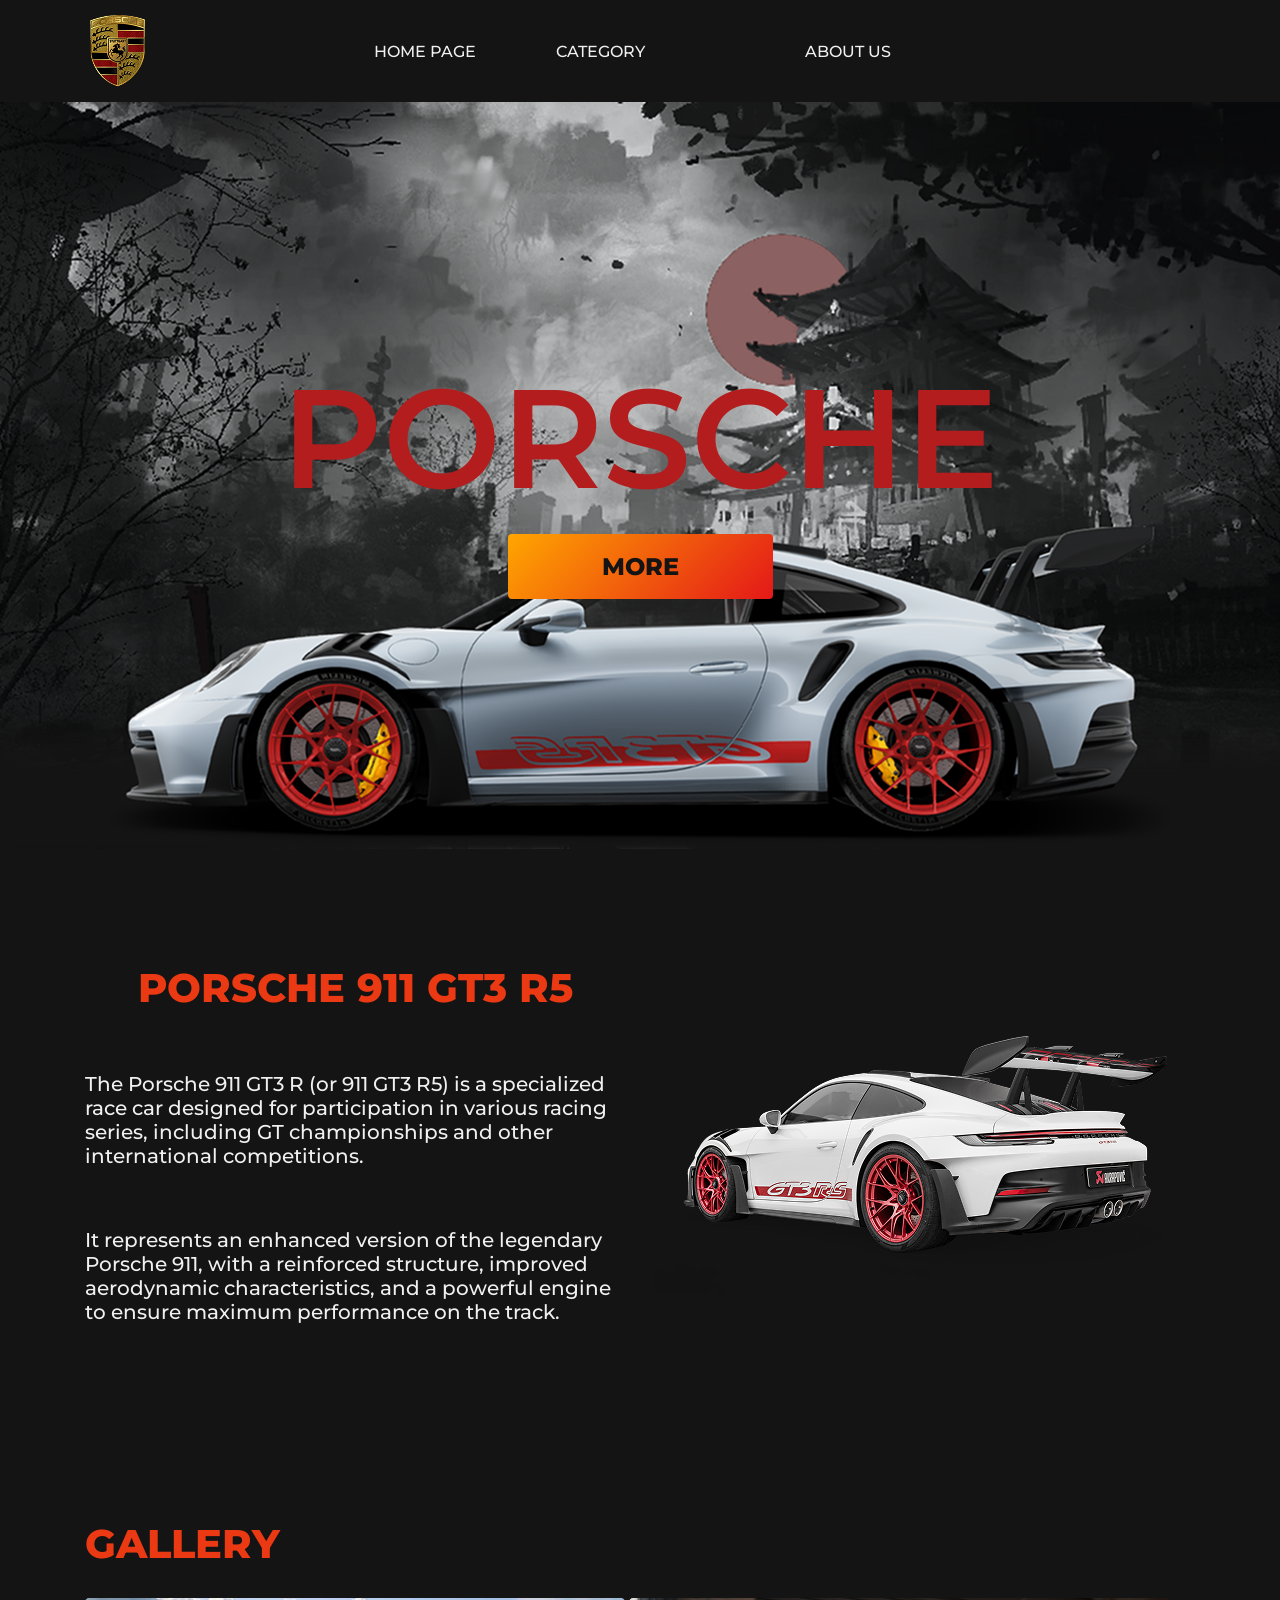
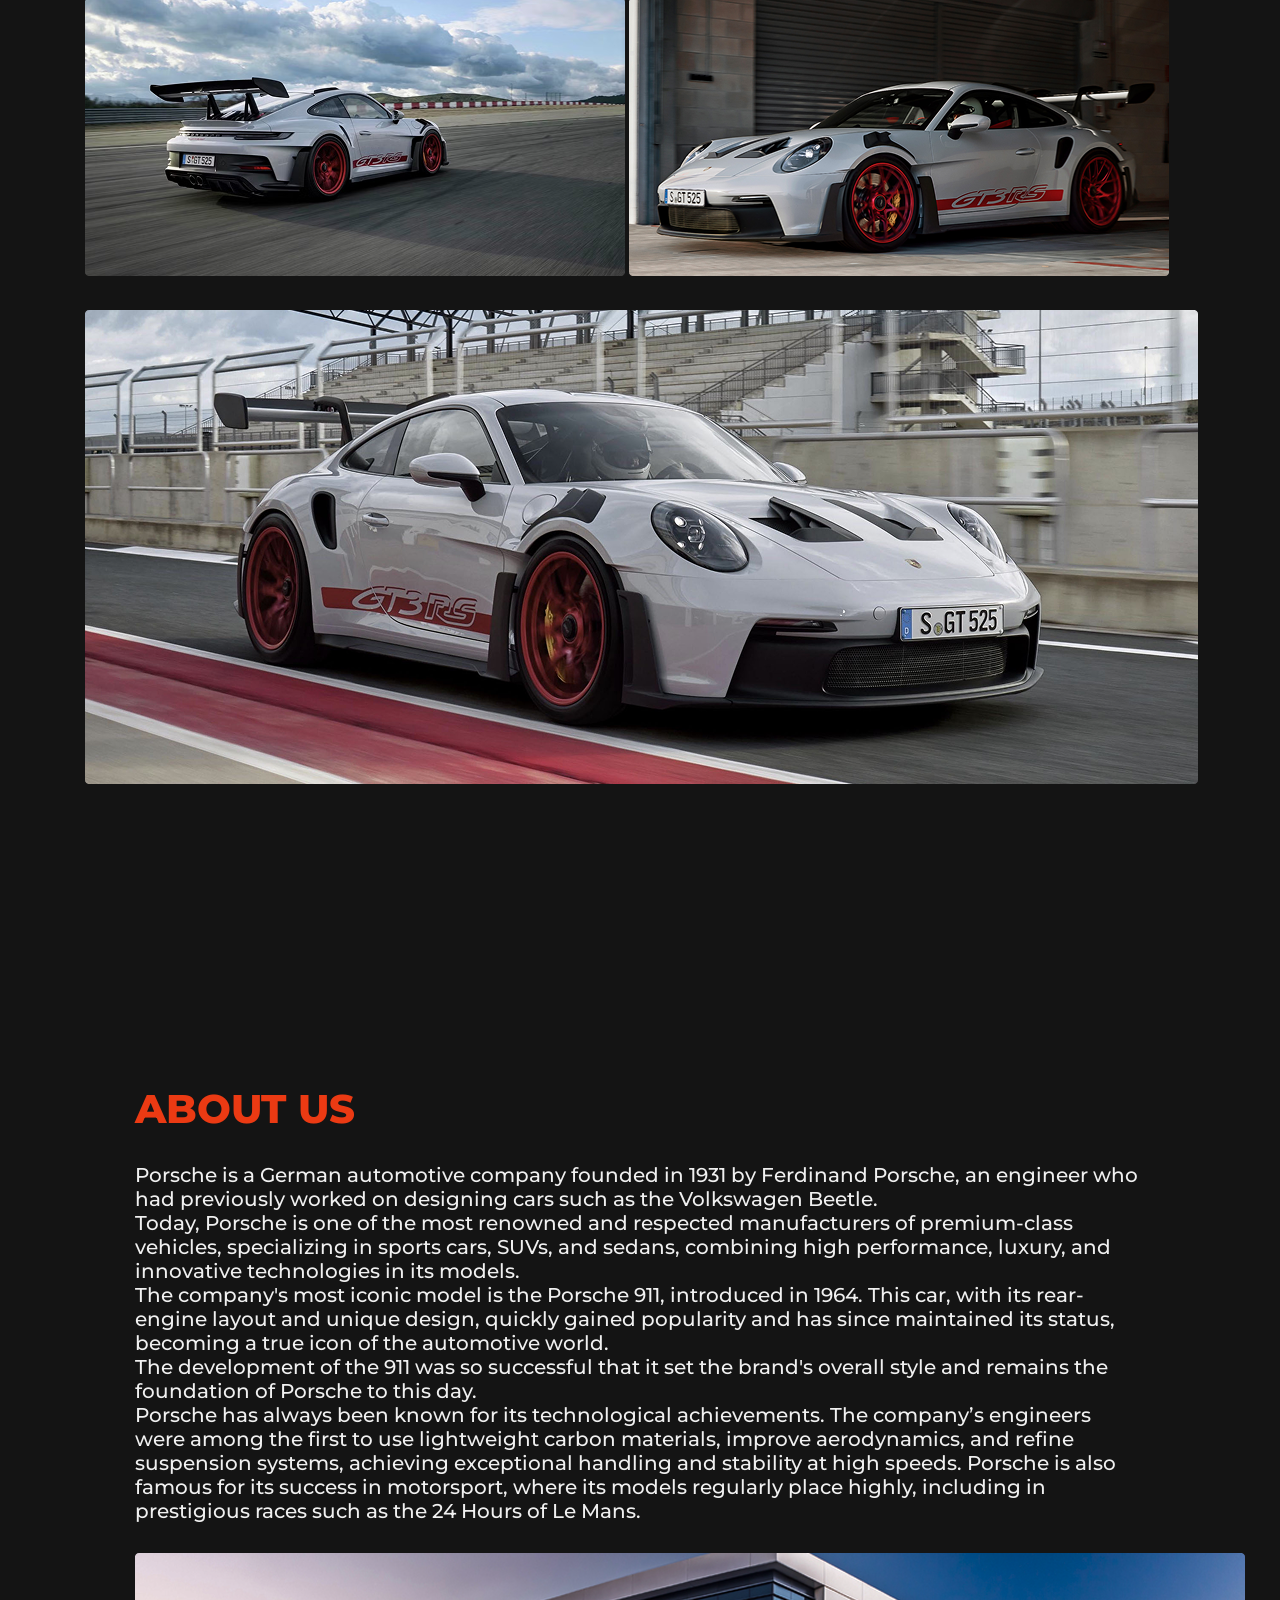
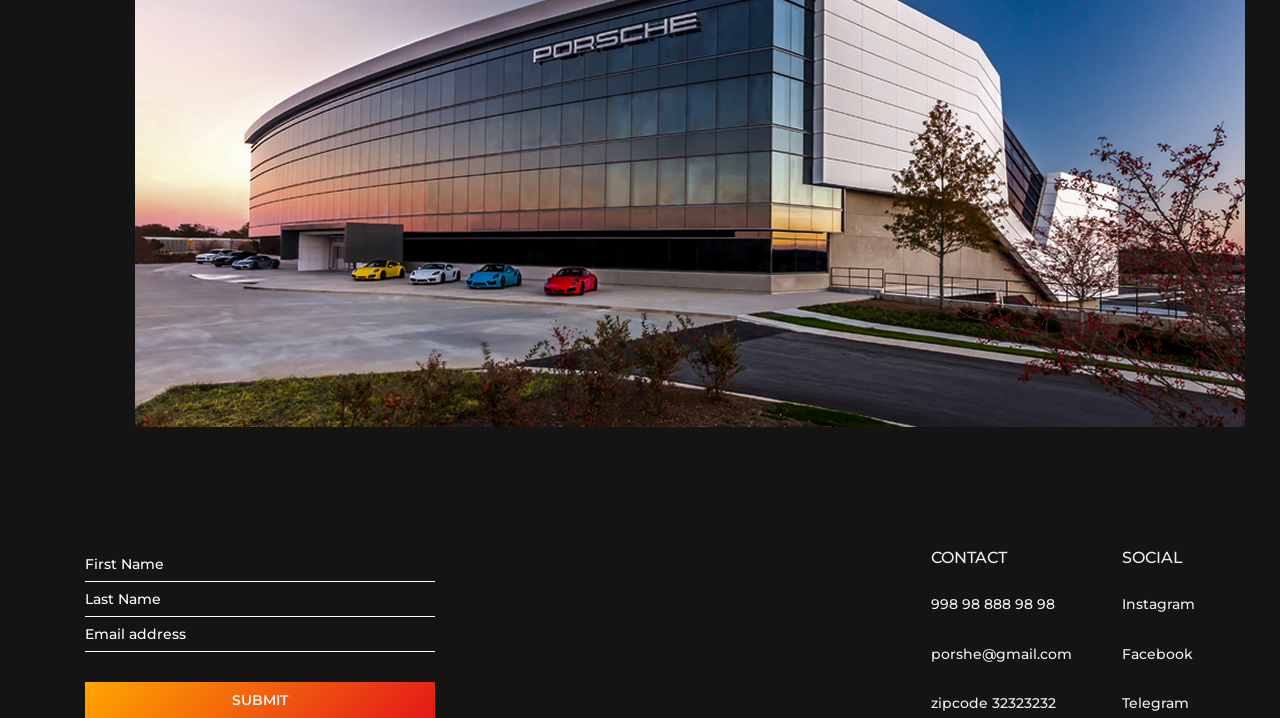
<file: index.html>
<!DOCTYPE html>
    <html lang="en">

    <head>
        <meta charset="UTF-8">
        <meta http-equiv="X-UA-Compatible" content="IE=edge">
        <meta name="viewport" content="width=device-width, initial-scale=1.0">
        <link rel="stylesheet" href="./assets/style/main.css">
        <link rel="stylesheet" href="./assets/style/media.css">
        <title>PORSCHE</title>
    </head>

    <body>
    
        <header class="header">
            <nav class="nav">
                <input type="checkbox" id="toggle">
                <div class="nav__content container">
                    <a href="index.html" class="nav__logo">
                        <img src="./assets/images/logo.png" alt="logo" width="65" height="78px">
                    </a>
                    <ul class="nav__list">
                        <li>
                            <a href="" class="nav__list-link">
                                HOME PAGE
                            </a>
                        </li>
                        <li>
                            <a href="" class="nav__list-link">
                                CATEGORY
                        </li>
                        <li>
                            <a href="" class="nav__list-link">
                                ABOUT US
                        </li>
                    </ul>
                    
                    
                    <label  for="toggle"  class="nav__btn">
                        <span></span>
                        <span></span>
                        <span></span>
                    </label>


                </div>


            </nav>
            <div class="header__content">
                <h1 class="text">PORSCHE</h1>
                <a href="" class="header__btn">MORE</a>
                
            
            </div>
        </header>
        <main class="main">
            <div class="content container">
                <div class="content__left">
                    <h2 class="content__left_title">PORSCHE 911 GT3 R5</h2>
                    <p class="content__left__text">The Porsche 911 GT3 R (or 911 GT3 R5) is a specialized race car designed for participation in various racing series, including GT championships and other international competitions.</p>
                    <p class="content__left__text">It represents an enhanced version of the legendary Porsche 911, with a reinforced structure, improved aerodynamic characteristics, and a powerful engine to ensure maximum performance on the track.</p>
                </div>
                
                <div class="content__right">
                    <img src="./assets/images/content-img.png" alt="">
                    
                </div>  
               
            </div>
           
            <section class="gallery">
                <div class="gallery__content container">
                    <h2>GALLERY</h2>
                    
                    <div class="gallery__content-top">
                        <img src="./assets/images/gallery1.png" alt="">
                        <img src="./assets/images/gallery2.png" alt="">
                    </div>
                    <img src="./assets/images/gallery-poster.png" alt="">
                </div>
            </section>
            
            <section class="about">
                <div class="about__content container">
                    <h2>ABOUT US</h2>
                <div class="about__content-text">
                    
                    <p>Porsche is a German automotive company founded in 1931 by Ferdinand Porsche, an engineer who had previously worked on designing cars such as the Volkswagen Beetle.</p>
                        <p>Today, Porsche is one of the most renowned and respected manufacturers of premium-class vehicles, specializing in sports cars, SUVs, and sedans, combining high performance, luxury, and innovative technologies in its models.</p>
                        <p>The company's most iconic model is the Porsche 911, introduced in 1964.
                            This car, with its rear-engine layout and unique design, quickly gained popularity and has since maintained its status, becoming a true icon of the automotive world.</p>
                        <p> The development of the 911 was so successful that it set the brand's overall style and remains the foundation of Porsche to this day.</p>
                        <p> Porsche has always been known for its technological achievements. The company’s engineers were among the first to use lightweight carbon materials, improve aerodynamics, and refine suspension systems, achieving exceptional handling and stability at high speeds. Porsche is also famous for its success in motorsport, where its models regularly place highly, including in prestigious races such as the 24 Hours of Le Mans.</p>
               
                    </div>
                <img src="./assets/images/about_banner.png">
               
                
                
            </section>
        
        </main>
        
        <footer class="footer">
            <div class="footer__content container">
                <form action="#!" class="footer__form">
                    <input type="text" placeholder="First Name" required>
                    <input type="text" placeholder="Last Name" required> 
                    <input type="email" placeholder="Email address" required> 
                    
                    <button class="submit__btn">
                        SUBMIT
                   
                    </button>
                
                </form>
                
                <div class="footer__contacts">
                    <div class="footer__contacts-item">
                        <h3>CONTACT</h3>
                        <a href="">998 98 888 98 98</a>
                        <a href="">porshe@gmail.com</a>
                        <a href="">zipcode 32323232</a>
                    </div>
                    
                   
                        <div class="footer__contacts-item">
                            <h3>SOCIAL</h3>
                            <a href="">Instagram</a>
                            <a href="">Facebook</a>
                            <a href="">Telegram</a>
                        </div>
                    
                </div>
            
            </div>
        </footer>
    </body>

    </html>
</file>
<file: assets/style/main.css>
@import './fonts.css';
*{
    padding: 0;
    margin: 0;
    box-sizing: border-box;
    font-family: 'Montserrat';
}
body{
    background: #141414; 
}
a{
    text-decoration: none;
}
ul{
    list-style: none;
}
.container{
    width: 100%;
    max-width: 1140px;
    padding: 0 15px;
    margin: 0 auto;
}
.nav{
    padding: 10px 0;
    position: relative;
}
.nav__content{
    display: flex;
    align-items: center;
    justify-content: space-between;
}
.nav__list{
    display: flex;
    align-items: center;
    gap: 80px;
    transition: .5s;
    transform-origin: top;
    
}
.nav__list-link{
    font-weight: 500;
    font-size: 16px;
    color: #F0F0F0;
    transition: .5s;
}
.nav__list-link:hover{
    color: #b31d1e;
}
.header__content{
    min-height: 747px;
    background: url('../images/bg.png');
    background-repeat: no-repeat;
    background-size: cover;
    background-position: bottom;
    display: flex;
    flex-direction: column;
    gap: 11px;
    align-items: center;
    justify-content: center;
}
.header__content h1{
    font-family: var(--font-family);
font-weight: 600;
font-size: 140px;
color: #b31d1e;
}
.header__btn{
display: flex;
justify-content: center;
align-items: center;
padding: 18px 94px;
border-radius: 4px;
background: linear-gradient(135deg, #ffa600 0%, #e41818 100%);
font-weight: 800;
font-size: 24px;
color: #141414;
}
.content{
    display: flex;
    align-items: center;
    gap: 30px;
    padding-top: 114px;
    padding-bottom: 165px;
}

.content__right img{
    max-width: 100%;
}

.content__left{
    display: flex;
    flex-direction: column;
    align-items: flex-start;
    gap: 30px;
    max-width: 540px;
}

.content__left_title{
text-align: left;
font-weight: 700;
font-size: 40px;
color: #eb3a13;
margin-bottom: 30px;
}
.content__left__text{
text-align: left;
font-weight: 500;
font-size: 20px;
color: #f0f0f0;
margin-bottom:30px;
}
.content__left{
    display: flex;
    flex-direction: column;
    align-items: center;
    gap: 30px;
}
.gallery{
    padding-bottom:180px;
}
.gallery__content{
display: flex;
flex-direction: column;
align-items: flex-start;
gap: 30px;
}
.gallery__content h2{
font-weight: 700;
font-size: 40px;
color: #eb3a13;
}
.gallery__content_top{
    display: flex;
    align-items: center;
    gap: 30px;
}
.about__content{
display: flex;
flex-direction: column;
align-items: flex-start;
gap: 30px;
}

.about__content p{
font-weight: 500;
font-size: 20px;
color: #f0f0f0;
}
.about{
    padding: 120px;
}
.about__content h2{
font-weight: 700;
font-size: 40px;
color: #eb3a13;
}
.fotter{
    padding-top: 30px;
    padding-bottom:62px;
}
.footer__content{
    display: flex;
    align-items: center;
    justify-content: space-between;
    
}  
.footer__form{
    display: flex;
    flex-direction: column;
    width: 100%;
    max-width: 350px;
}
.footer__form input{
    padding: 8px 0;
    border: none;
    outline: none;
    background: none;
    border-bottom: 1px solid white;
    font-weight: 500;
    font-size: 14px;
    color: #f0f0f0;
}
.footer__form input::placeholder{
    color: white;
}
.footer__form button{
margin-top: 30px;
font-weight: 600;
font-size: 14px;
line-height: 129%;
text-align: center;
color: #f0f0f0;
background: linear-gradient(135deg, #ffa600 0%, #e41818 100%);
border:none;
outline: none;
width: 350px;
height: 36px;       
}
.footer__contacts{
    display: flex;
    align-items: center;
    gap: 50px;
}
.footer__contacts-item{
    display: flex;
    flex-direction: column;
    gap:30px ;
    align-items: start;
}
.footer__contacts-item h3{
    font-weight: 500;
    font-size: 16px;
    line-height: 90%;
    color: #f0f0f0;
}
.footer__contacts-item a{
    font-weight: 500;
    font-size: 14px;
    line-height: 140%;
    color: #f0f0f0;
}

.nav__btn{
    width: 20px; 
    height: 20px;
    display: none;
    flex-direction: column;
    justify-content: space-around;
}

input[type='checkbox']{
    display: none;
}

.nav__btn span{
    width: 100%;
    height: 1px;
    background: white;
    transition: .5s;
}
</file>
<file: assets/style/media.css>
/* @media (max-width:1400px) {
                                       
} */


@media (max-width:1200px) {
  .header__content{
          min-height: 85vh;
  }
  .header__content h1{
    font-size: 100px;
  } 
  .header__btn{
    padding: 18px 54px;
    font-size: 20px;
  }               
  
  
}

@media (max-width:992px) {
           .nav__logo img{
            width: 45px;
            height: 58px;
           }   
           
           .nav__list{
            gap: 40px;
           }
           .header__content h1{
            font-size: 80px;
          } 
          .header__btn{
            padding: 18px 40px;
            font-size: 18px;
          }        
          .content__left_title, 
          .gallery__content h2{
            font-size: 32px;
          }      
          .content__left_text{
            font-size: 16px;
           
          }
          .content__left{
            max-width: 400px;
          }
        
}

@media (max-width:768px) {
        .content{
            padding: 70px 0;
            flex-direction: column;
        }     
        .content__left{
            padding: 0 15px;
            max-width: 100%;
            align-items: center;
        }         
        
        .content__left_title{
            text-align: center;
        }
        .content__left_text{
            text-align: center;
        }
}

@media (max-width:576px) {
                .nav__btn{
                    display: flex;
                }
                
                
                .nav__list{
                    position: absolute;
                    flex-direction: column;
                    top: 100%;
                    background: #141414;
                    padding: 12px;
                    right: 0;
                    transform: scaleY(0);
                }     
                
                .nav input[type='checkbox']:checked~.nav__content .nav__list{
                    transform: scaleY(1);
                }
                
                .nav input[type='checkbox']:checked~.nav__content .nav__btn span span:nth-of-type(1){
                    transform: rotate(45deg);
                    position: absolute;
                    top: 50%;
                }
                
                .nav input[type='checkbox']:checked~.nav__content .nav__btn span span:nth-of-type(2){
                    transform: rotate(-45deg);
                    position: absolute;
                    top: 50%;
                }
                
                .nav input[type='checkbox']:checked~.nav__content .nav__btn span span:nth-of-type(3){
                    transform: rotate(-45deg);
                    position: absolute;
                    top: 50%;
                }
                .header__content{
                    min-height: 547px;
            }
            .header__content h1{
              font-size: 60px;
            } 
            .header__btn{
              padding: 18px 54px;
              font-size: 16px;
            }               
                
                
}

@media (max-width:320px) {
                                       
}
</file>
